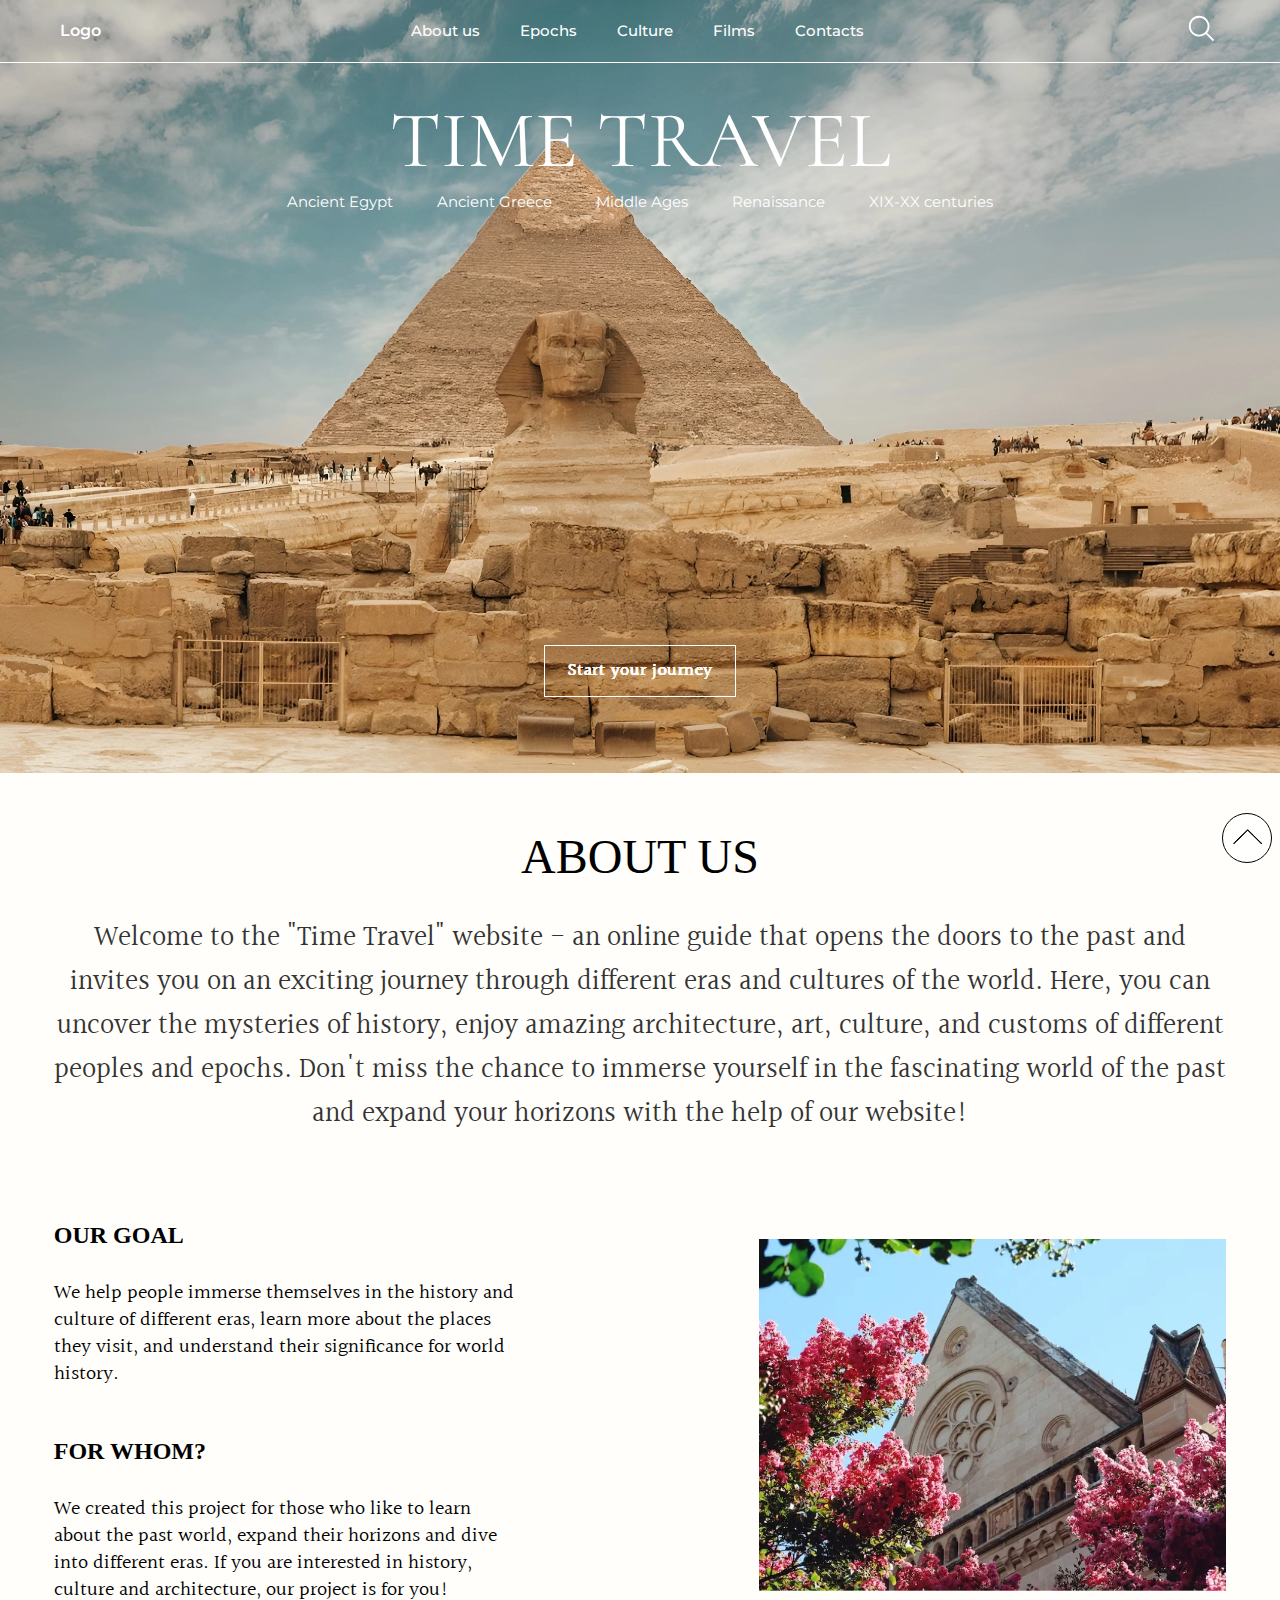
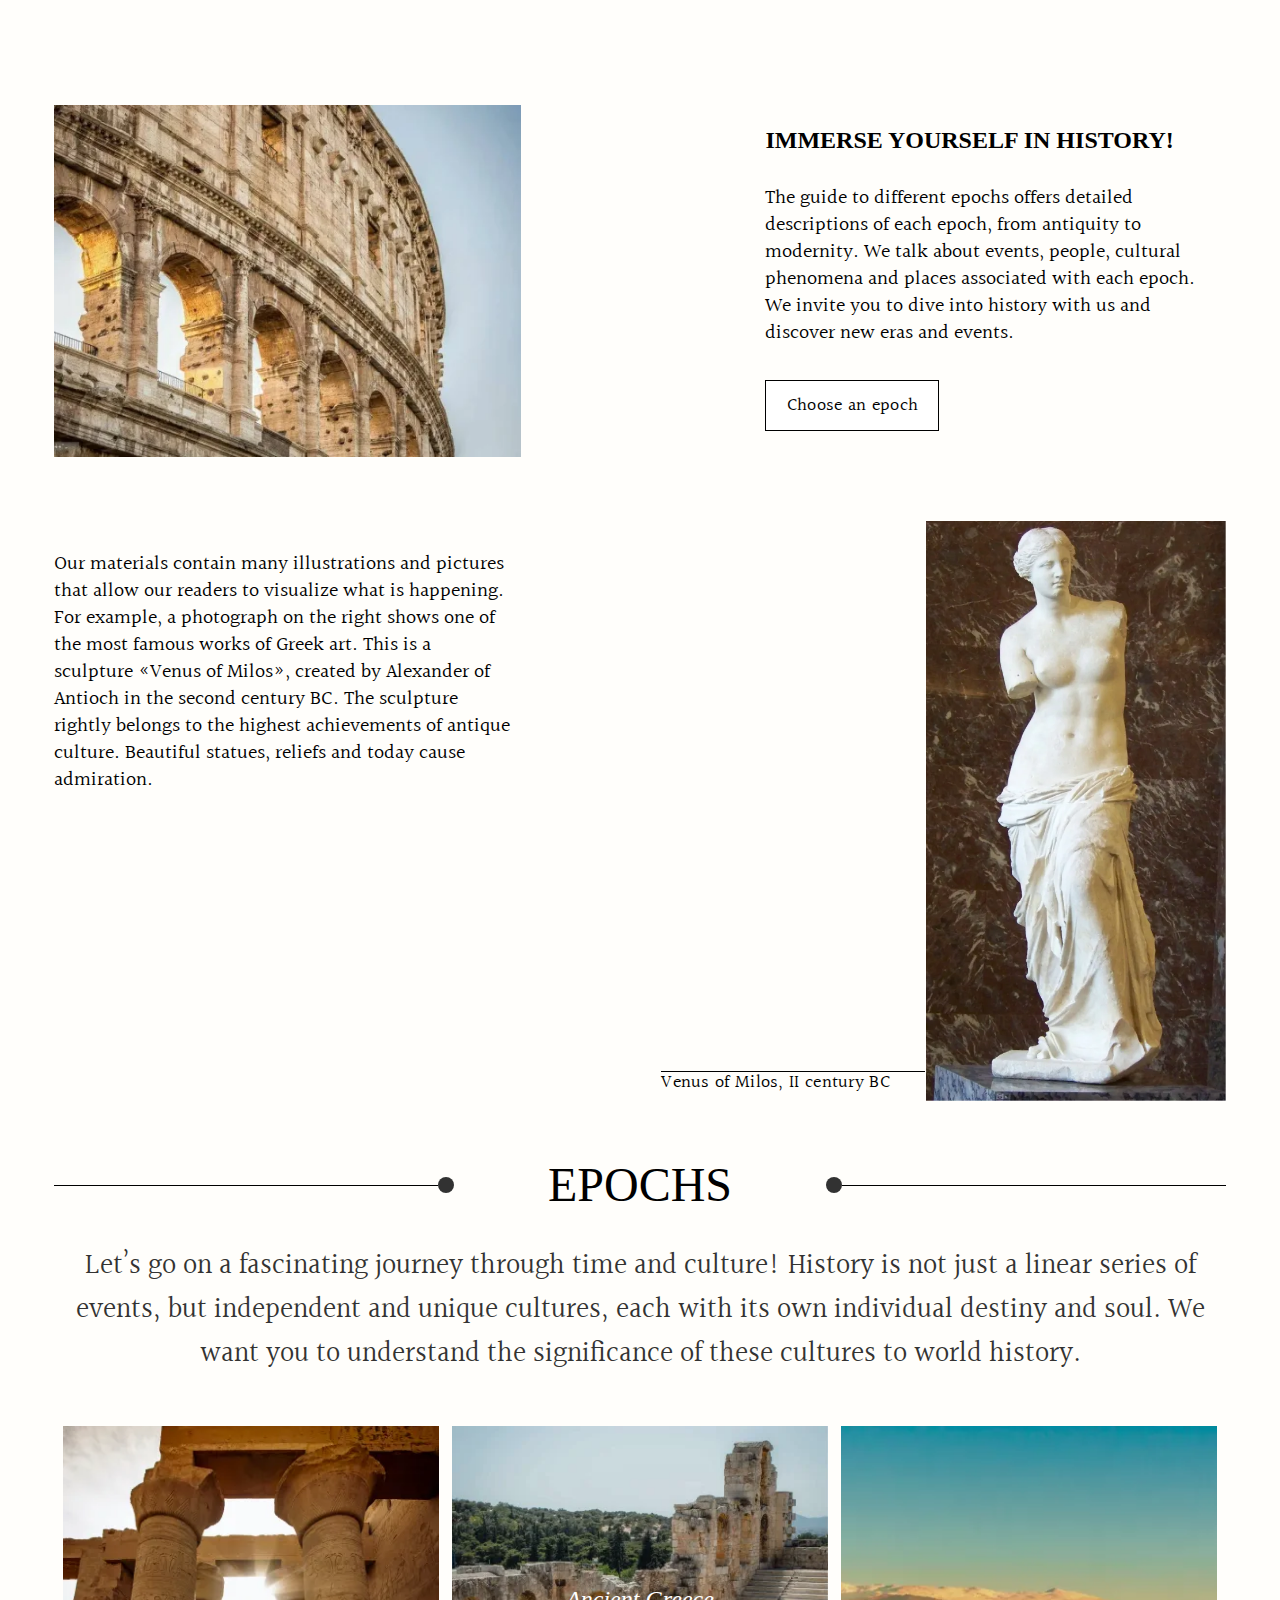
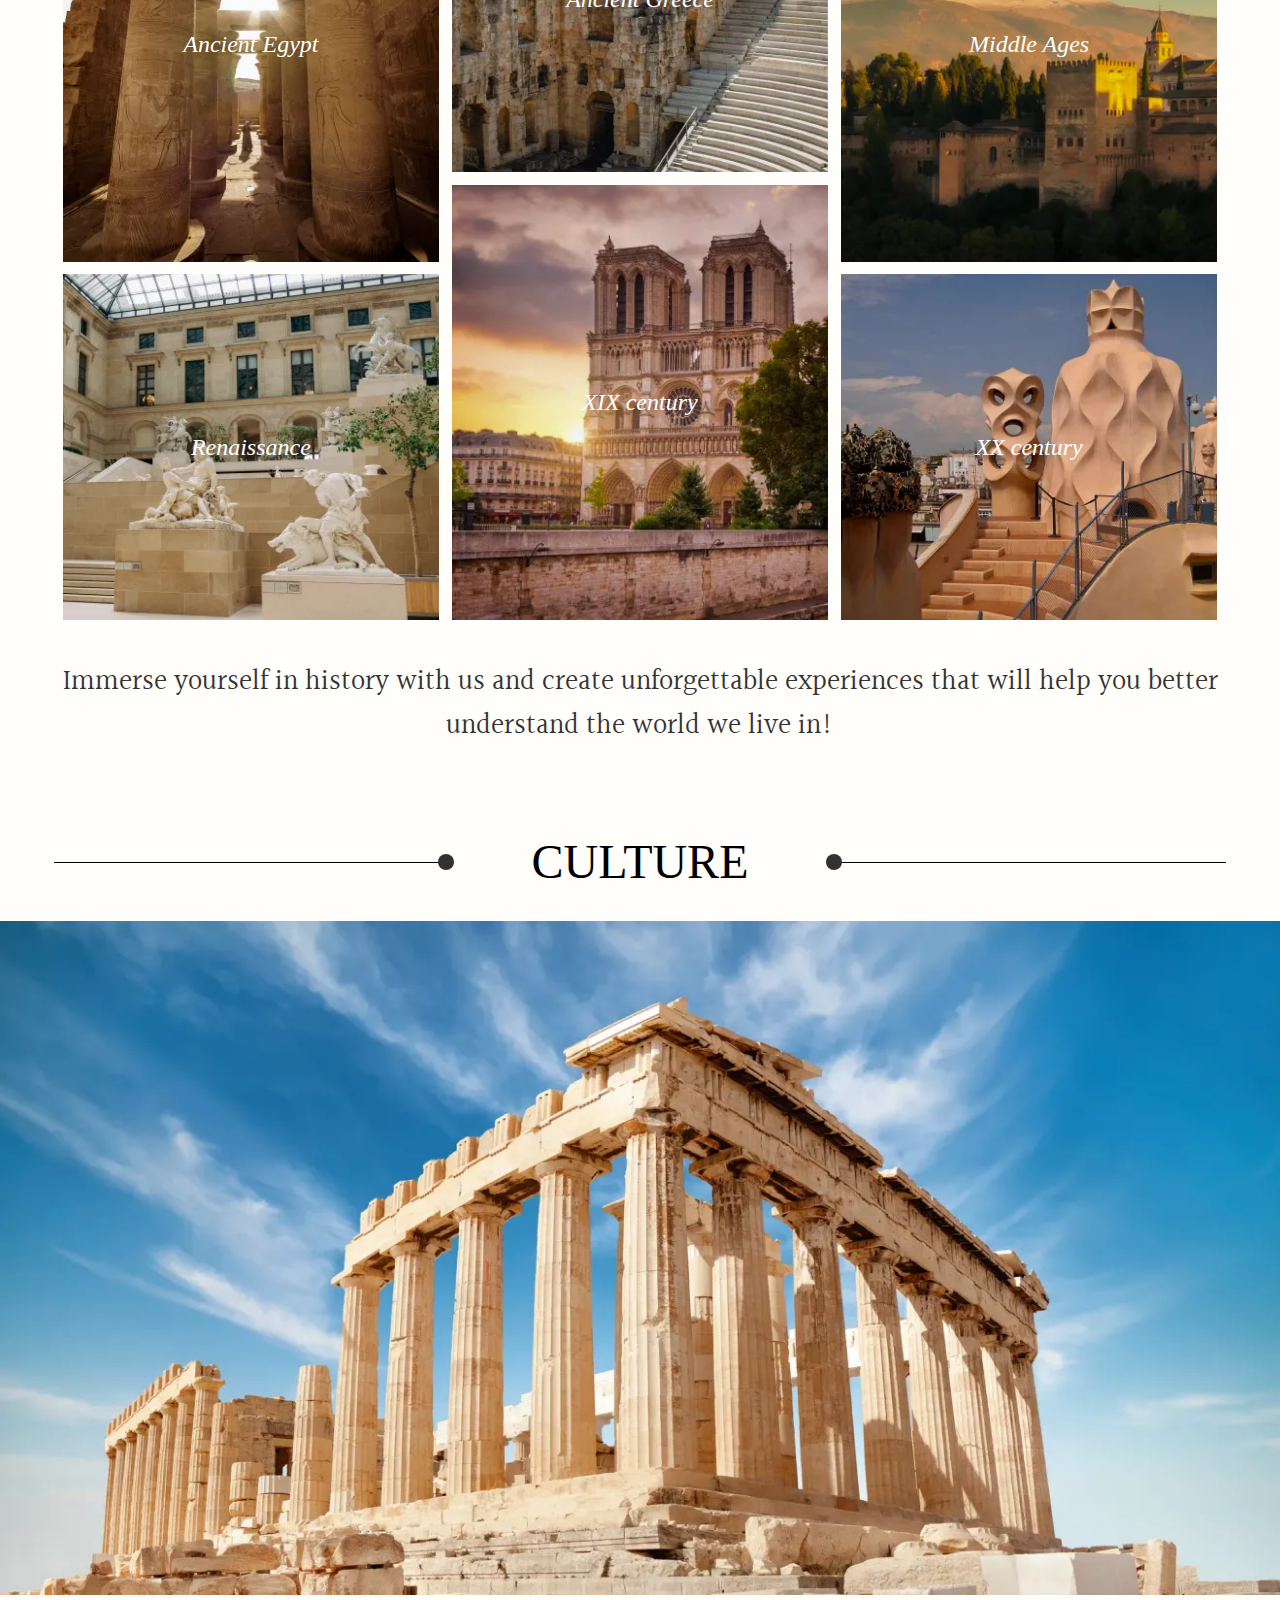
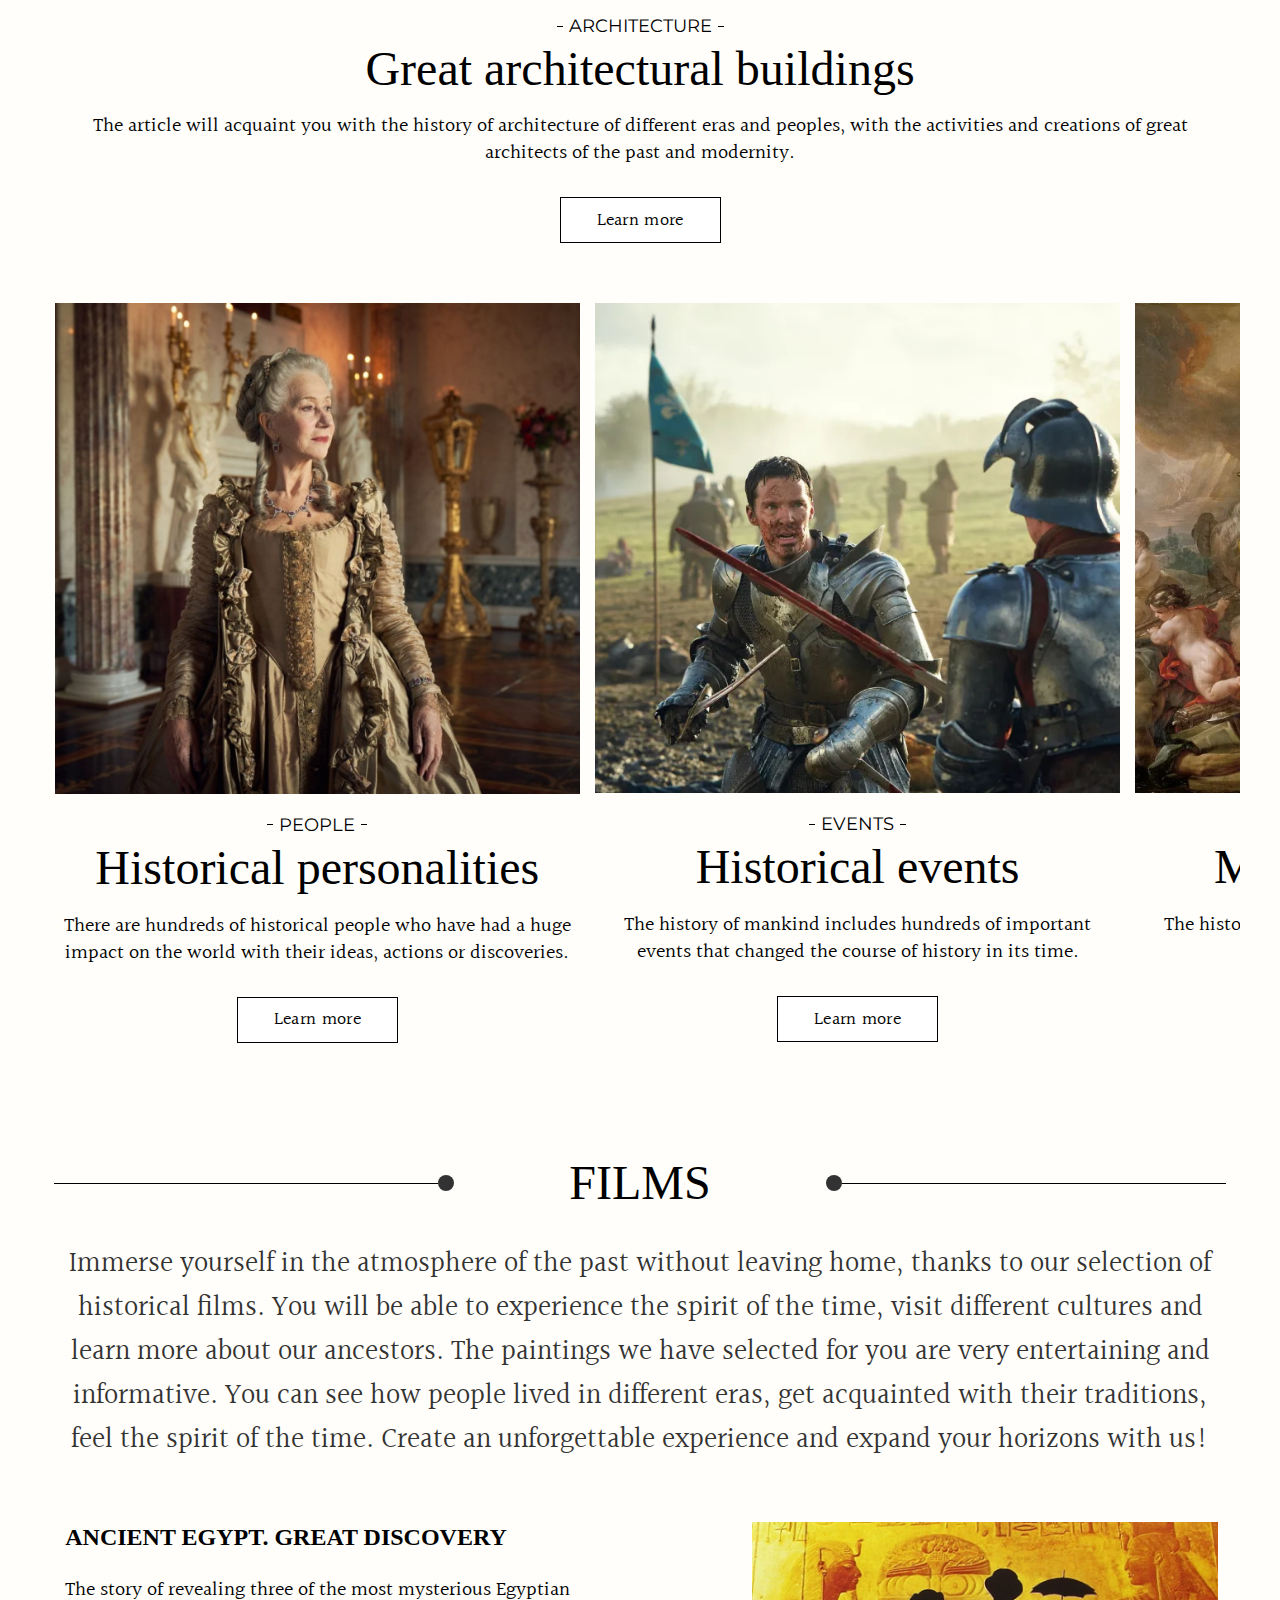
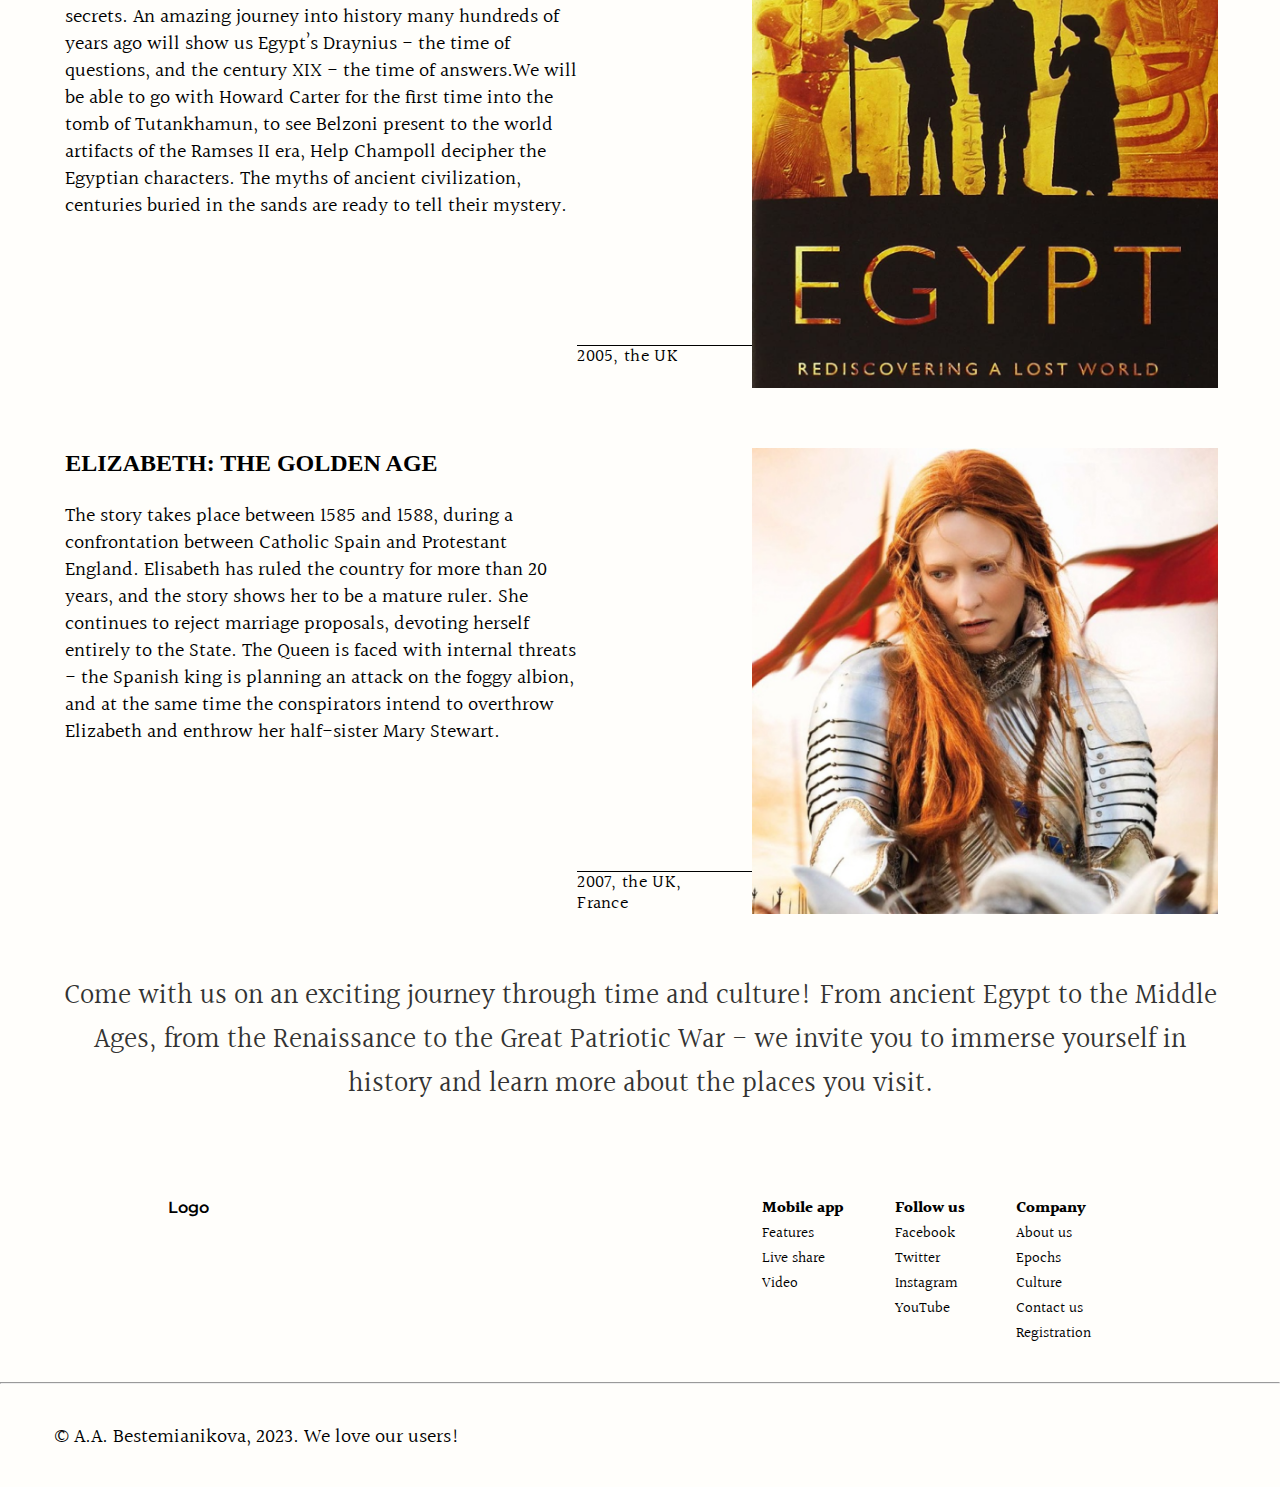
<file: index.html>
<!DOCTYPE html>
<html lang="en">

<head>
    <meta charset="UTF-8">
    <meta http-equiv="X-UA-Compatible" content="IE=edge">
    <meta name="viewport" content="width=device-width, initial-scale=1.0">
    <meta name="description" content="Explore captivating history on the 'Time Travel' website. Uncover
        ancient civilizations, epochs, and events through interactive resources, engaging articles, and visual
        materials. Immerse yourself in unique historical periods and expand your knowledge of the past.">

    <link href="https://fonts.googleapis.com/css2?family=Cormorant&display=swap" rel="stylesheet">
    <link href="https://fonts.googleapis.com/css2?family=Halant:wght@400;600;700&display=swap" rel="stylesheet">
    <link href="https://fonts.googleapis.com/css2?family=Montserrat:wght@400;500&display=swap" rel="stylesheet">
    <link rel="shortcut icon" href="./img/favicon.svg">

    <link rel="stylesheet" href="css/style.css">
    <link rel="stylesheet" href="scripts/script.js">

    <title>Time travel</title>
</head>

<body id="top">

    <p id="back-top">
        <a href="#top"><span></span></a>
    </p>

    <div class="home-section">
        <header class="home-section__header">
            <div class="container">
                <div class="logo"><a href="index.html">Logo</a></div>

                <div class="menu">
                    <input type="checkbox" id="check-menu">
                    <label for="check-menu" class="label-menu">Menu</label>
                    <label for="check-menu">
                        <div class="burger-line first"></div>
                    </label>
                    <label for="check-menu">
                        <div class="burger-line second"></div>
                    </label>
                    <label for="check-menu">
                        <div class="burger-line third"></div>
                    </label>
                    <label for="check-menu">
                        <div class="burger-line fourth"></div>
                    </label>
                    <nav class="main-menu">
                            <li><a href="#About-us" class="main-menu__item">About us</a></li>
                            <li><a href="#Epochs" class="main-menu__item">Epochs</a></li>
                            <li><a href="#Culture" class="main-menu__item">Culture</a></li>
                            <li><a href="#Films" class="main-menu__item">Films</a></li>
                            <li><a href="#Contacts" class="main-menu__item">Contacts</a></li>
                    </nav>
                </div>

                <form class="search-container">
                    <input type="text" class="search-input" placeholder="Поиск">
                    <button class="search-button">
                        <svg width="27" height="27" viewBox="0 0 27 27" fill="none" xmlns="http://www.w3.org/2000/svg">
                            <path
                                d="M26.1878 24.8619L19.1078 17.7819C20.8092 15.7394 21.6576 13.1195 21.4766 10.4674C21.2955 7.81529 20.099 5.33505 18.1359 3.54267C16.1727 1.75029 13.5941 0.783757 10.9365 0.844143C8.27892 0.904529 5.7469 1.98718 3.8672 3.86688C1.9875 5.74658 0.904851 8.2786 0.844465 10.9362C0.784079 13.5938 1.75061 16.1724 3.54299 18.1355C5.33538 20.0987 7.81561 21.2952 10.4677 21.4762C13.1199 21.6573 15.7397 20.8089 17.7822 19.1075L24.8622 26.1875L26.1878 24.8619ZM2.75032 11.1875C2.75032 9.51872 3.24517 7.88742 4.1723 6.49988C5.09942 5.11234 6.41718 4.03088 7.95893 3.39227C9.50068 2.75365 11.1972 2.58656 12.8339 2.91212C14.4706 3.23769 15.974 4.04128 17.154 5.22129C18.334 6.40129 19.1376 7.90471 19.4632 9.54143C19.7888 11.1781 19.6217 12.8746 18.9831 14.4164C18.3444 15.9581 17.263 17.2759 15.8754 18.203C14.4879 19.1302 12.8566 19.625 11.1878 19.625C8.95082 19.6225 6.80615 18.7328 5.22435 17.151C3.64255 15.5692 2.7528 13.4245 2.75032 11.1875Z"
                                fill="white" />
                        </svg>
                    </button>
                </form>
            </div>
        </header>

        <section class="main">
            <div class="container">
                <h1 class="home-section__main-headline">Time travel</h1>
                <ul class="home-section__epochs-list">
                    <li class="home-section__epochs-list-item"><a href="#Epochs">Ancient Egypt</a></li>
                    <li class="home-section__epochs-list-item"><a href="#Epochs">Ancient Greece</a></li>
                    <li class="home-section__epochs-list-item"><a href="#Epochs">Middle Ages</a></li>
                    <li class="home-section__epochs-list-item"><a href="#Epochs">Renaissance</a></li>
                    <li class="home-section__epochs-list-item"><a href="#Epochs">XIX-XX centuries</a></li>
                </ul>

                <div class="home-section__button-wrapper">
                    <button onclick="window.location.href = '#Epochs';" class="home-section__button" type="button">Start
                        your
                        journey</button>
                </div>
            </div>
        </section>
    </div>

    <section class="about-section" id="About-us">
        <div class="container">

            <h2 class="about-section__main-headline second-headlines">About us</h2>

            <p class="about-section__introduction-text main-text">Welcome to the "Time Travel" website - an online guide
                that
                opens the doors to the past and invites you on an
                exciting journey through different eras and cultures of the world. Here, you can uncover the mysteries
                of
                history, enjoy amazing architecture, art, culture, and customs of different peoples and epochs. Don't
                miss
                the chance to immerse yourself in the fascinating world of the past and expand your horizons with the
                help
                of our website!
            </p>

            <div class="about-section__block">
                <div class="about-section__first-text-block">
                    <div class="about-section__first-text-section">
                        <h3 class="about-section__third-headline third-headlines">Our goal</h3>
                        <p class="about-section__first-block-paragraph little-text">
                            We help people immerse themselves in the history and culture of different eras, learn more
                            about
                            the
                            places they visit, and understand their significance for world history.
                        </p>
                    </div>
                    <div class="about-section__second-text-section">
                        <h3 class="about-section__third-headline third-headlines">For whom?</h3>
                        <p class="about-section__first-block-paragraph little-text">
                            We created this project for those who like to learn about the past world, expand their
                            horizons
                            and
                            dive into different eras. If you are interested in history, culture and architecture, our
                            project is
                            for you!
                        </p>
                    </div>
                </div>
                <img src="img/about-section-img1.webp" alt="Temple" class="about-section__first-img">
            </div>

            <div class="about-section__block">
                <img src="img/about-section-img2.webp" alt="Colosseum" class="about-section__second-img">
                <div class="about-section__second-text-block">
                    <h3 class="about-section__third-headline third-headlines">Immerse yourself in history!</h3>
                    <p class="about-section__second-block-paragraph little-text">
                        The guide to different epochs offers detailed descriptions of each epoch, from antiquity to
                        modernity. We talk about events, people, cultural phenomena and places associated with each
                        epoch.
                        We invite you to dive into history with us and discover new eras and events.
                    </p>

                    <button onclick="window.location.href = '#Epochs';"
                        class="about-section__button-text buttons-text about-section__button buttons"
                        type="button">Choose an
                        epoch</button>
                </div>
            </div>

            <div class="about-section__block">
                <div class="about-section__third-text-block">
                    <p class="about-section__third-block-paragraph little-text">
                        Our materials contain many illustrations and pictures that allow our readers to visualize what
                        is happening. For example, a photograph on the right shows one of the most famous works of Greek
                        art. This is a sculpture «Venus of Milos», created by Alexander of Antioch in the second century
                        BC. The sculpture rightly belongs to the highest achievements of antique culture. Beautiful
                        statues, reliefs and today cause admiration.
                    </p>
                </div>
                <div class="third-img-section">
                    <div class="about-section__img-description">
                        <div class="img-description-line"></div>
                        <p class="img-description-text">Venus of Milos, II century BC</p>
                    </div>
                    <img src="img/about-section-img3.webp" alt="Statue" class="about-section__third-img">
                </div>
            </div>

        </div>
    </section>

    <section class="epochs-section" id="Epochs">
        <div class="container">
            <div class="epochs-section__headline-section">
                <div class="preheadline-decoration">
                    <div class="circle"></div>
                    <div class="line"></div>
                </div>

                <h2 class="epochs-section__main-headline second-headlines">Epochs</h2>

                <div class="postheadline-decoration">
                    <div class="circle"></div>
                    <div class="line"></div>
                </div>
            </div>

            <p class="epochs-section__introduction-text main-text">Let’s go on a fascinating journey through time and
                culture! History is not just a linear series of events, but independent and unique cultures, each with
                its own individual destiny and soul. We want you to understand the significance of these cultures to
                world history.
            </p>

            <div class="epochs-section__epochs-cards">

                <div class="first-epoch-card epochs-cards">
                    <a href="404.html" class="epoch-card-title descriptions">Ancient Egypt</a>
                </div>
                <div class="second-epoch-card epochs-cards">
                    <a href="404.html" class="epoch-card-title descriptions">Ancient Greece</a>
                </div>


                <div class="third-epoch-card epochs-cards">
                    <a href="404.html" class="epoch-card-title descriptions">Middle Ages</a>
                </div>
                <div class="fourth-epoch-card epochs-cards">
                    <a href="404.html" class="epoch-card-title descriptions">Renaissance</a>
                </div>


                <div class="fifth-epoch-card epochs-cards">
                    <a href="404.html" class="epoch-card-title descriptions">XIX century</a>
                </div>
                <div class="sixth-epoch-card epochs-cards">
                    <a href="404.html" class="epoch-card-title descriptions">XX century</a>
                </div>

            </div>

            <p class="epochs-section__concluding-text main-text">Immerse yourself in history with us and create
                unforgettable experiences that will help you better understand the world we live in!
            </p>

        </div>
    </section>

    <section class="culture-section" id="Culture">
        <div class="container">
            <div class="culture-section__headline-section">
                <div class="preheadline-decoration">
                    <div class="circle"></div>
                    <div class="line"></div>
                </div>

                <h2 class="culture-section__main-headline second-headlines">Culture</h2>

                <div class="postheadline-decoration">
                    <div class="circle"></div>
                    <div class="line"></div>
                </div>
            </div>

            <div class="culture-section__architecture-block">
                <img src="img/architecture-block-img.webp" alt="Great architectural buildings"
                    class="culture-section__architecture-block-img">

                <div class="culture-section__preheadline-section">
                    <div class="culture-section__preheadline-line"></div>
                    <span class="culture-section-preheadline">architecture</span>
                    <div class="culture-section__preheadline-line"></div>
                </div>

                <h2 class="culture-section-headline second-headlines">Great architectural buildings</h2>

                <p class="architecture-block-paragraph little-text">The article will acquaint you with the history of
                    architecture of different eras and peoples, with the activities and creations of great architects of
                    the past and modernity.
                </p>

                <div class="culture-section__buttons-wrapper">
                    <button onclick="window.location.href = '404.html';"
                        class="culture-section__button buttons buttons-text" type="button">Learn
                        more</button>
                </div>
            </div>

            <div class="culture-section__slider">
                <div class="culture-section__slider-line">
                    <div class="culture-section__personalities-block">
                        <img src="img/personalities-block-img.webp" alt="Historical personalities">

                        <div class="culture-section__preheadline-section">
                            <div class="culture-section__preheadline-line"></div>
                            <span class="culture-section-preheadline">people</span>
                            <div class="culture-section__preheadline-line"></div>
                        </div>

                        <h2 class="culture-section-headline second-headlines">Historical personalities</h2>

                        <p class="personalities-block-paragraph little-text">There are hundreds of historical people who
                            have
                            had a huge impact on the world with their ideas, actions or discoveries.
                        </p>

                        <div class="culture-section__buttons-wrapper">
                            <button onclick="window.location.href = '404.html';"
                                class="culture-section__button buttons buttons-text" type="button">Learn
                                more
                            </button>
                        </div>
                    </div>

                    <div class="culture-section__events-block">
                        <img src="img/events-block-img.webp" alt="Historical events">

                        <div class="culture-section__preheadline-section">
                            <div class="culture-section__preheadline-line"></div>
                            <span class="culture-section-preheadline">events</span>
                            <div class="culture-section__preheadline-line"></div>
                        </div>

                        <h2 class="culture-section-headline second-headlines">Historical events</h2>

                        <p class="events-block-paragraph little-text">The history of mankind includes hundreds of
                            important events that changed the course of history in its time.
                        </p>

                        <div class="culture-section__buttons-wrapper">
                            <button onclick="window.location.href = '404.html';"
                                class="culture-section__button buttons buttons-text" type="button">Learn
                                more</button>
                        </div>
                    </div>

                    <div class="culture-section__artwork-block">
                        <img src="img/artwork-block-img.webp" alt="Masterpieces of art">

                        <div class="culture-section__preheadline-section">
                            <div class="culture-section__preheadline-line"></div>
                            <span class="culture-section-preheadline">artwork</span>
                            <div class="culture-section__preheadline-line"></div>
                        </div>

                        <h2 class="culture-section-headline second-headlines">Masterpieces of art</h2>

                        <p class="artwork-block-paragraph little-text">The history of world art is a succession of
                            artistic styles, techniques and forms.
                        </p>

                        <div class="culture-section__buttons-wrapper">
                            <button onclick="window.location.href = '404.html';"
                                class="culture-section__button buttons buttons-text" type="button">Learn
                                more</button>
                        </div>
                    </div>

                    <div class="culture-section__traditions-block">
                        <img src="img/traditions-block-img.webp" alt="Folk traditions">

                        <div class="culture-section__preheadline-section">
                            <div class="culture-section__preheadline-line"></div>
                            <span class="culture-section-preheadline">traditions</span>
                            <div class="culture-section__preheadline-line"></div>
                        </div>

                        <h2 class="culture-section-headline second-headlines">Folk traditions</h2>

                        <p class="traditions-block-paragraph little-text">The basis of tradition was the idea of
                            creating harmony between man and nature. Each nation had its own unique traditions.
                        </p>

                        <div class="culture-section__buttons-wrapper">
                            <button onclick="window.location.href = '404.html';"
                                class="culture-section__button buttons buttons-text" type="button">Learn
                                more</button>
                        </div>
                    </div>
                </div>
            </div>
        </div>
    </section>

    <section class="films-section" id="Films">
        <div class="container">

            <div class="films-section__headline-section">
                <div class="preheadline-decoration">
                    <div class="circle"></div>
                    <div class="line"></div>
                </div>

                <h2 class="films-section__main-headline second-headlines">Films</h2>

                <div class="postheadline-decoration">
                    <div class="circle"></div>
                    <div class="line"></div>
                </div>
            </div>

            <p class="films-section__introduction-text main-text">Immerse yourself in the atmosphere of the past without
                leaving home, thanks to our selection of historical films. You will be able to experience the spirit of
                the time, visit different cultures and learn more about our ancestors.
                The paintings we have selected for you are very entertaining and informative. You can see how people
                lived in different eras, get acquainted with their traditions, feel the spirit of the time. Create an
                unforgettable experience and expand your horizons with us!
            </p>

            <div class="films-section__slider">
                <div class="films-section__first-slider-line">
                    <div class="films-section__slider-egypt-block">
                        <div class="films-section__slider-text-section">
                            <h3 class="third-headlines">Ancient Egypt. Great
                                discovery</h3>
                            <p class="films-section__slider-film-description little-text">
                                The story of revealing three of the most mysterious Egyptian secrets. An
                                amazing journey into history many hundreds of years ago will show us Egypt’s Draynius -
                                the time of questions, and the century XIX - the time of answers.We will be able to go
                                with Howard Carter for the first time into the tomb of Tutankhamun, to see Belzoni
                                present to the world artifacts of the Ramses II era, Help Champoll decipher
                                the Egyptian characters. The myths of ancient civilization, centuries buried in the
                                sands are ready to tell their mystery.
                            </p>
                        </div>

                        <div class="films-section__slider-img-section">
                            <div class="films-section__img-description">
                                <div class="img-description-line"></div>
                                <p class="img-description-text">2005, the UK</p>
                            </div>

                            <img src="img/films-section-img1.webp" alt="film" class="films-section__img">
                        </div>
                    </div>

                    <div class="films-section__slider-greece-block">
                        <div class="films-section__slider-text-section">
                            <h3 class="third-headlines">Treasures of Ancient Greece
                            </h3>
                            <p class="films-section__slider-film-description little-text">
                                The modern world owes much to Greece. This state has had a huge impact
                                on the development of all areas of human life. Ideas about the world - about man,
                                medicine, politics, art - were born in ancient Greece. This is where Western
                                civilization began. Her art came from a darker, more amazing past,
                                an old world of myths, imagination, a world that continues to be discovered.
                                Based on the Homer epic and 20th century discoveries, Alistair Sook will try to uncover
                                the miracle of the emergence of Greek art.
                            </p>
                        </div>

                        <div class="films-section__slider-img-section">
                            <div class="films-section__img-description">
                                <div class="img-description-line"></div>
                                <p class="img-description-text">2015, the UK</p>
                            </div>

                            <img src="img/films-section-img2.webp" alt="film" class="films-section__img">
                        </div>
                    </div>

                    <div class="films-section__slider-middleages-block">
                        <div class="films-section__slider-text-section">
                            <h3 class="third-headlines">Movies "The Middle
                                Ages"</h3>
                            <p class="films-section__slider-film-description little-text">
                                If those who died in the Middle Ages could talk, what would they tell us?
                                They would tell about religious rituals, about the plague and the harsh times
                                when a man had to fight just to survive.
                                Today, centuries after they were buried, the medieval shadows of the dead will come to
                                life before our eyes. Based on scientific analysis of the buried remains, the
                                documentary series tells the true stories of the Middle Ages. Through art and history,
                                we can connect with the past and gain a deeper understanding of our world and ourselves.
                            </p>
                        </div>

                        <div class="films-section__slider-img-section">
                            <div class="films-section__img-description">
                                <div class="img-description-line"></div>
                                <p class="img-description-text">2015, the UK</p>
                            </div>

                            <img src="img/films-section-img3.webp" alt="film" class="films-section__img">
                        </div>
                    </div>
                </div>

                <div class="films-section__second-slider-line">

                    <div class="films-section__slider-renaissance-block">
                        <div class="films-section__slider-text-section">
                            <h3 class="third-headlines">Elizabeth: The Golden Age
                            </h3>
                            <p class="films-section__slider-film-description little-text">
                                The story takes place between 1585 and 1588, during a confrontation between Catholic
                                Spain and Protestant England. Elisabeth has ruled the country for more
                                than 20 years, and the story shows her to be a mature ruler. She continues
                                to reject marriage proposals, devoting herself entirely to the State. The Queen is faced
                                with internal threats - the Spanish king is planning an attack on the foggy
                                albion, and at the same time the conspirators intend to overthrow Elizabeth and enthrow
                                her half-sister Mary Stewart.
                            </p>
                        </div>

                        <div class="films-section__slider-img-section">
                            <div class="films-section__img-description">
                                <div class="img-description-line"></div>
                                <p class="img-description-text">2007, the UK, France </p>
                            </div>

                            <img src="img/films-section-img4.webp" alt="film" class="films-section__img">
                        </div>
                    </div>

                    <div class="films-section__slider-XIXcentury-block">
                        <div class="films-section__slider-text-section">
                            <h3 class="third-headlines">War and Peace</h3>
                            <p class="films-section__slider-film-description little-text">
                                War and Peace is an epic historical drama film, co-written and directed by Sergei
                                Bondarchuk, based on Leo
                                Tolstoy's 1869 novel of the same name. The Oscar-nominated drama of 1957 tells the story
                                of international conflict, dangerous adventures, intrigue and tragic love against the
                                backdrop of Napoleon’s large-scale invasion of Russia. In 1812, Napoleonic forces
                                controlled most of Europe. Russia, one of the few countries still undeveloped, is
                                preparing to face the Napoleonic troops together with Austria.
                            </p>
                        </div>

                        <div class="films-section__slider-img-section">
                            <div class="films-section__img-description">
                                <div class="img-description-line"></div>
                                <p class="img-description-text">1956, USA, Italy</p>
                            </div>

                            <img src="img/films-section-img5.webp" alt="film" class="films-section__img">
                        </div>
                    </div>

                    <div class="films-section__slider-XXcentury-block">
                        <div class="films-section__slider-text-section">
                            <h3 class="third-headlines">Yuri Ozerov’s Film Series
                                on the Great Patriotic War</h3>
                            <p class="films-section__slider-film-description little-text">
                                A film epic from several films about the Great Patriotic War, focusing on five major
                                Eastern Front campaigns, produced jointly by
                                several countries in 1968-1972, directed by Yuri Ozerov. The script was written by Yuri
                                Bondarev and Oscar Kurganov. The film epic takes place in the second half of the Great
                                Patriotic War.
                                The plot focuses on the liberation of European countries from German occupation and the
                                anti-fascist activities of the communist parties of these countries.
                            </p>
                        </div>

                        <div class="films-section__slider-img-section">
                            <div class="films-section__img-description">
                                <div class="img-description-line"></div>
                                <p class="img-description-text">1968-1985, USSR</p>
                            </div>

                            <img src="img/films-section-img6.webp" alt="film" class="films-section__img">
                        </div>
                    </div>
                </div>
            </div>


            <p class="films-section__concluding-text main-text">
                Come with us on an exciting journey through time and culture! From ancient Egypt to the Middle Ages,
                from the Renaissance to the Great Patriotic War - we invite you to immerse yourself in history and learn
                more about the places you visit.
            </p>
        </div>
    </section>

    <footer id="Contacts" class="footer">
        <div class="container">

            <div class="footer__information">
                <div><a href="index.html" class="logo">Logo</a></div>

                <div class="footer__text">
                    <div class="footer__text-mobile-app">
                        <h4 class="footer__text-headline">Mobile app</h4>
                        <div class="footer__text-links">
                            <p><a href="404.html" class="footer__text-link">Features</a></p>
                            <p><a href="404.html" class="footer__text-link">Live share</a></p>
                            <p><a href="404.html" class="footer__text-link">Video</a></p>
                        </div>
                    </div>
                    <div class="footer__text-follow-us">
                        <h4 class="footer__text-headline">Follow us</h4>
                        <div class="footer__text-links">
                            <p><a href="404.html" class="footer__text-link">Facebook</a></p>
                            <p><a href="404.html" class="footer__text-link">Twitter</a></p>
                            <p><a href="404.html" class="footer__text-link">Instagram</a></p>
                            <p><a href="404.html" class="footer__text-link">YouTube</a></p>
                        </div>
                    </div>
                    <div class="footer__text-company">
                        <h4 class="footer__text-headline">Company</h4>
                        <div class="footer__text-links">
                            <p><a href="#About-us" class="footer__text-link">About us</a></p>
                            <p><a href="#Epochs" class="footer__text-link">Epochs</a></p>
                            <p><a href="#Culture" class="footer__text-link">Culture</a></p>
                            <p><a href="#Contacts" class="footer__text-link">Contact us</a></p>
                            <p><a href="registration.html" class="footer__text-link">Registration</a></p>
                        </div>
                    </div>
                </div>
            </div>

            <hr class="footer__line">

            <div class="footer__rights little-text">&#169; A.A. Bestemianikova, 2023. We love our users!</div>
        </div>
    </footer>

</body>
</file>
<file: css/style.css>
@font-face {
    font-family: 'Goudy Old Style';
    src: url("../Fonts/ Old Style CG ATT CYR") format('otf');
}

* {
    margin: 0;
    padding: 0;
    box-sizing: border-box;
}

::-webkit-scrollbar {
    width: 0;
    height: 0;
}

::-webkit-scrollbar-track {
    background-color: #f1f1f1;
}

::-webkit-scrollbar-thumb {
    background-color: #b1b1b1;
}

::selection {
    background-color: #efece5;
}

html {
    scroll-behavior: smooth;
}

body {
    background-color: #FFFEFB;
    color: #000;
}

a {
    text-decoration: none;
    color: #fff
}

nav li {
    list-style: none;
}

img {
    max-width: 100%;
    display: block;
}

.container {
    max-width: 1880px;
    margin: 0 auto;
}

.second-headlines {
    font-family: 'Goudy Old Style', serif;
    font-size: 48px;
    font-weight: 400;
    text-align: center;
    text-transform: uppercase;
    line-height: 100%;
}

.third-headlines {
    font-family: 'Goudy Old Style', serif;
    font-size: 24px;
    font-weight: 700;
    text-transform: uppercase;
    line-height: 125%;
}

.main-text {
    font-family: 'Halant', serif;
    font-size: 28px;
    font-weight: 400;
    text-align: center;
    margin-top: 35px;
    margin-left: clamp(15px, 4.2vw, 80px);
    margin-right: clamp(15px, 4.2vw, 80px);
    color: #333332;

}

.buttons {
    background-color: transparent;
    font-family: 'Halant', serif;
    font-size: 18px;
    letter-spacing: 0.3px;
    display: inline-block;
    background: linear-gradient(to left, #fff 50%, #efece5 50%) right;
    background-size: 200%;
    transition: all 0.5s ease;
}

.buttons:hover {
    background-position: left;
    cursor: pointer;
}

.buttons-text {
    color: #000;
    font-family: 'Halant', serif;
    font-size: 18px;
    letter-spacing: 0.3px;
}

.img-description-text {
    font-family: 'Halant', serif;
    font-size: 18px;
    letter-spacing: 0.3px;
}

.descriptions {
    font-family: 'Goudy Old Style', serif;
    font-size: 24px;
    font-weight: 400;
    font-style: italic;
    color: #fff;
    text-align: center;
}

.descriptions:hover {
    font-weight: 600;
}

#back-top {
    position: fixed;
    bottom: 30px;
    right: 8px;
}

#back-top span {
    width: 50px;
    height: 50px;
    border: 1px solid #000;
    display: block;
    margin-bottom: 7px;
    background: rgba(255, 255, 255, 0.6) url(../img/up-arrow.png) no-repeat center center;
    background-size: 68%;
    -webkit-border-radius: 100px;
    -moz-border-radius: 100px;
    border-radius: 100px;
    -webkit-transition: 1s;
    -moz-transition: 1s;
    transition: 1s;
}

#back-top a:hover span {
    background-color: #efece5;
}

.home-section {
    background-image: url(../img/home-section-img-egypt.webp);
    background-size: cover;
    background-position: center center;
    width: 100%;
    margin-bottom: 60px;
}

.home-section__header {
    padding-top: 10px;
    padding-bottom: 12px;
    padding-left: clamp(20px, 5vw, 60px);
    padding-right: clamp(20px, 5vw, 60px);
    border-bottom: 1px solid #fff;
}

.home-section__header>.container {
    display: flex;
    place-items: center;
    justify-content: space-between;
}

.logo,
.main-menu__item,
.home-section__epochs-list-item {
    font-family: 'Montserrat', sans-serif;
    font-weight: 500;
    font-size: 15px;
    color: #fff;
}

#check-menu {
    display: none;
}

.label-menu {
    font-family: 'Montserrat', sans-serif;
    font-weight: 500;
    font-size: 15px;
}

.home-section__epochs-list {
    display: flex;
    flex-direction: row;
    list-style: none;
}

.menu {
    padding-right: 10px;
}

.main-menu {
    display: flex;
    gap: clamp(12px, 4vw, 40px);
    text-align: center;
}

a.main-menu__item:hover,
li.home-section__epochs-list-item:hover {
    text-decoration: underline;
    text-shadow: 0.01px 0 #fff,
        0 0.01px #fff,
        -0.01px 0 #fff,
        0 -0.01px #fff;
}

.main-menu__item {
    margin-right: clamp(12px, 4vw, 40px);
    text-align: center;
}

.home-section__epochs-list-item {
    margin-right: clamp(12px, 4vw, 44px);
    text-align: center;
}

.main-menu__item:last-child,
.home-section__epochs-list-item:last-child {
    margin-right: 0;
}

.search-container {
    display: inline-block;
}

.search-input {
    width: 120px;
    padding: 6px;
    margin-top: 6px;
    border: 2px solid white; 
    height: 27px;
    outline: none; 
    background-color: transparent;
    color: #212121;
    display: none;
}

.search-button {
    background-color: transparent;
    border: none;
    cursor: pointer;
    padding: 5px;
}

.search-container{
display: flex;
}

.search-container:hover .search-input {
   display: block;
}

.home-section__main-headline {
    font-family: 'Cormorant', serif;
    font-size: 80px;
    font-weight: 400;
    color: #fff;
    text-align: center;
    text-transform: uppercase;
    margin: 40px 20px 0 20px;
    line-height: 95%;
}

.home-section__epochs-list {
    justify-content: center;
    margin: 13px 30px;
}

.home-section__epochs-list-item {
    font-weight: 400;
}

.home-section__button-wrapper {
    display: flex;
    justify-content: center;
    padding-bottom: 76px;
    margin-top: 434px;
}

.home-section__button {
    border: 1px solid #fff;
    width: 192px;
    height: 52px;
    font-family: 'Halant', serif;
    font-size: 18px;
    letter-spacing: 0.5px;
    line-height: 130%;
    color: #fff;
    text-shadow: 0.01px 0 #fff,
        0 0.01px #fff,
        -0.01px 0 #fff,
        0 -0.01px #fff;
    background: linear-gradient(to left, rgba(70, 70, 70, 0) 50%, rgba(25, 25, 25, 0.4) 50%) right;
    background-size: 200%;
    transition: all 0.5s ease;
}

.home-section__button:hover {
    background-position: left;
    cursor: pointer;
}

/* -------------------2----------------- */
/* -------------------2----------------- */
/* -------------------2----------------- */
/* -------------------2----------------- */
/* -------------------2----------------- */

.about-section {
    margin-bottom: 60px;
}

.about-section__block {
    display: flex;
    justify-content: space-between;
    margin: clamp(10px, 4.2vw, 80px);
}

.about-section__first-text-block,
.about-section__second-text-block,
.about-section__third-text-block {
    width: clamp(300px, 36vw, 700px);
    margin-top: clamp(30px, 2vw, 40px);
}

.about-section__first-text-block,
.about-section__second-text-block {
    margin-bottom: clamp(30px, 2.9vw, 55px);
}

.about-section__second-text-section {
    margin-top: 48px;
}

.about-section__third-headline {
    margin-bottom: 30px;
}

.little-text {
    font-family: 'Halant', serif;
    font-size: 20px;
    font-weight: 400;
    line-height: 135%;
}

.about-section__first-img,
.about-section__second-img {
    width: clamp(300px, 36.5vw, 700px);
    height: clamp(227px, 27.5vw, 529px);
    margin: auto 0;
}

.about-section__button {
    width: 174px;
    height: 51px;
    border: 1px solid #000;
    margin-top: 33px;
}

.third-img-section {
    display: flex;
}

.about-section__img-description {
    width: 240px;
    margin: 550px 25px 0 0;
    line-height: 133%;
}

.img-description-line {
    width: 264px;
    height: 1px;
    background-color: #000;
}

.about-section__third-img {
    width: clamp(300px, 18.2vw, 350px);
    height: clamp(580px, 35.2vw, 677px);
    margin: auto 0;
}


/* -------------------3----------------- */
/* -------------------3----------------- */
/* -------------------3----------------- */
/* -------------------3----------------- */
/* -------------------3----------------- */

.epochs-section {
    margin-bottom: 90px;
}

.epochs-section__headline-section,
.culture-section__headline-section,
.films-section__headline-section {
    display: flex;
    justify-content: space-between;
}

.preheadline-decoration {
    display: flex;
    flex-direction: row-reverse;
    place-items: center;
    margin-left: clamp(10px, 4.2vw, 80px);
}

.postheadline-decoration {
    display: flex;
    place-items: center;
    margin-right: clamp(10px, 4.2vw, 80px);
}

.line {
    width: clamp(20px, 30vw, 690px);
    height: 1px;
    background-color: #000;
}

.circle {
    width: 16px;
    height: 16px;
    border-radius: 50px;
    background-color: #323232;
}

.epochs-section__main-headline,
.culture-section__main-headline {
    margin-left: clamp(20px, 3.1vw, 60px);
    margin-right: clamp(20px, 3.1vw, 60px);
}

.epochs-section__epochs-cards {
    display: grid;
    grid-template-columns: repeat(3, 0.3fr);
    grid-template-rows: repeat(9, 6vw);
    grid-gap: clamp(10px, 1vw, 20px);
    margin: 50px 0 40px 0;
    justify-content: center;
    overflow: hidden;
}

.epochs-cards {
    display: table;
    overflow: hidden;
    background-position: center;
    background-repeat: no-repeat;
    background-size: 100%;
    background-size: cover;
    transition: 300ms;

}

.epochs-cards:hover {
    filter: brightness(70%);
}

.epoch-card-title {
    display: table-cell;
    vertical-align: middle;
}

.first-epoch-card {
    background-image: url(../img/egypt-epoch.webp);
    grid-column-start: 1;
    grid-column-end: 2;
    grid-row-start: 1;
    grid-row-end: 6;
}

.second-epoch-card {
    background-image: url(../img/greece-epoch.webp);
    grid-column-start: 2;
    grid-column-end: 3;
    grid-row-start: 1;
    grid-row-end: 5;
}

.third-epoch-card {
    background-image: url(../img/middleages-epoch.webp);
    grid-column-start: 3;
    grid-column-end: 4;
    grid-row-start: 1;
    grid-row-end: 6;
}

.fourth-epoch-card {
    background-image: url(../img/renaissance-epoch.webp);
    grid-column-start: 1;
    grid-column-end: 2;
    grid-row-start: 6;
    grid-row-end: 10;
}

.fifth-epoch-card {
    background-image: url(../img/XIX-epoch.webp);
    grid-column-start: 2;
    grid-column-end: 3;
    grid-row-start: 5;
    grid-row-end: 10;
}

.sixth-epoch-card {
    background-image: url(../img/XX-epoch.webp);
    grid-column-start: 3;
    grid-column-end: 4;
    grid-row-start: 6;
    grid-row-end: 10;
}

/* -------------------4----------------- */
/* -------------------4----------------- */
/* -------------------4----------------- */
/* -------------------4----------------- */
/* -------------------4----------------- */

.culture-section {
    margin-bottom: 90px;
}

.culture-section__main-headline {
    margin: 0 auto;
}

.culture-section__architecture-block-img {
    margin: 35px auto;
    margin-bottom: 0;
}

.culture-section__preheadline-section {
    display: flex;
    margin-top: 20px;
    place-items: center;
    justify-content: center;
}

.culture-section-preheadline {
    font-family: 'Montserrat', sans-serif;
    font-weight: 400;
    font-size: 18px;
    text-transform: uppercase;
    text-align: center;
}

.culture-section__preheadline-line {
    width: 6px;
    height: 1px;
    background-color: #000;
    margin: 0 6px;
}

.culture-section-headline {
    text-transform: none;
    margin-right: clamp(10px, 1vw, 20px);
    margin-left: clamp(10px, 1vw, 20px);
    margin-top: 8px;
}

.architecture-block-paragraph {
    text-align: center;
    margin-right: clamp(10px, 4.2vw, 80px);
    margin-left: clamp(10px, 4.2vw, 80px);
    margin-top: 20px;
}

.culture-section__slider {
    margin-top: 60px;
}

.culture-section__slider-line {
    display: grid;
    grid-template-rows: 1fr;
    grid-auto-flow: column;
    grid-auto-columns: 36%;
    overflow-x: scroll;
    scroll-snap-type: x mandatory;
    margin-right: clamp(0px, 3.1vw, 60px);
    margin-left: clamp(0px, 3.1vw, 60px);
}

.culture-section__personalities-block,
.culture-section__events-block,
.culture-section__artwork-block,
.culture-section__traditions-block {
    max-width: 650px;
    scroll-snap-align: start;
    scroll-snap-stop: always;
    padding-left: clamp(15px, 1vw, 20px);
}

.personalities-block-paragraph,
.events-block-paragraph,
.artwork-block-paragraph,
.traditions-block-paragraph {
    text-align: center;
    margin: 21px 6px 0 6px;
}

.culture-section__buttons-wrapper {
    display: flex;
    justify-content: center;
    margin-top: 30px;
}

.culture-section__button {
    width: 161px;
    height: 46px;
    border: 1px solid #000;
    background-color: transparent;
}

/* -------------------5----------------- */
/* -------------------5----------------- */
/* -------------------5----------------- */
/* -------------------5----------------- */
/* -------------------5----------------- */

.films-section {
    margin-bottom: 90px;
}

.films-section__slider {
    margin: 60px 0;
}

.films-section__second-slider-line {
    margin-top: 60px;
}

.films-section__first-slider-line,
.films-section__second-slider-line {
    display: grid;
    grid-template-rows: 1fr;
    grid-auto-flow: column;
    grid-auto-columns: 100%;
    overflow-x: scroll;
    scroll-snap-type: x mandatory;
    margin-right: clamp(0px, 3.1vw, 60px);
    margin-left: clamp(0px, 3.1vw, 60px);
}

.films-section__slider-egypt-block,
.films-section__slider-greece-block,
.films-section__slider-middleages-block,
.films-section__slider-renaissance-block,
.films-section__slider-XIXcentury-block,
.films-section__slider-XXcentury-block {
    display: flex;
    justify-content: space-between;
    scroll-snap-align: start;
    scroll-snap-stop: always;
    padding-left: clamp(15px, 2vw, 50px);
    padding-right: clamp(15px, 2vw, 50px);
}

.films-section__slider-text-section {
    max-width: 40vw;
}

.films-section__slider-film-description {
    margin-top: 25px;
}

.films-section__slider-img-section {
    display: flex;
}

.films-section__img {
    width: clamp(270px, 36.4vw, 510px);
    height: clamp(270px, 36.4vw, 510px);
}

.films-section__img-description {
    width: 150px;
    margin: 460px 25px 0 0;
    margin-top: clamp(280px, 33vw, 460px);
    line-height: 133%;
}

/* -------------------6----------------- */
/* -------------------6----------------- */
/* -------------------6----------------- */
/* -------------------6----------------- */
/* -------------------6----------------- */

.footer {
    font-family: 'Halant', serif;
}

.footer__information {
    display: flex;
    justify-content: space-between;
    padding-left: clamp(20px, 3.1vw, 60px);
    padding-right: clamp(15px, 4.2vw, 80px);
    max-width: 80vw;
    margin: 0 auto;
}

.logo {
    font-size: 16px;
    font-weight: 600;
    color: #000;
}

.footer__text {
    display: flex;
    gap: clamp(30px, 3.1vw, 60px);
    white-space: nowrap;
}

.footer__text-headline {
    font-size: 16px;
    font-weight: 700;
    padding-right: 12px;
}

.footer__text-link {
    font-size: 15px;
    font-weight: 400;
    color: #000;
}

.footer__line {
    margin-top: 36px;
}

.footer__text-link:hover {
    font-weight: 600;
}

.footer__rights {
    margin-top: 40px;
    margin-left: clamp(10px, 4.2vw, 80px);
    margin-bottom: 36px;
}





@media (min-width: 2500px) {
    .films-section__slider-text-section {
        max-width: 53%;
    }
}


@media (max-width: 1400px) {
    .culture-section__slider-line {
        grid-auto-columns: 45%;
    }
}


@media (max-width: 1200px) {
    .img-description-line {
        width: 155px;
    }

    .about-section__img-description {
        width: 130px;
    }

    .films-section__img-description>.img-description-line {
        display: none;
    }

    .films-section__slider-img-section {
        display: grid;
        margin: auto 0;
    }

    .films-section__img-description {
        margin: 0;
    }

    .films-section__img-description {
        width: 170px;
        order: 2;
    }

    .films-section__img-description>.img-description-text {
        margin-top: 5px;
        width: clamp(270px, 36.4vw, 437px);
        text-align: center;
    }
}


@media (max-width: 1000px) {
    .about-section__block {
        display: grid;
    }

    .about-section__first-text-block,
    .about-section__second-text-block,
    .about-section__third-text-block {
        width: clamp(300px, 92vw, 920px);
    }

    .about-section__first-img,
    .about-section__second-img {
        width: clamp(300px, 60vw, 600px);
        height: clamp(227px, 45vw, 453px);
    }

    .about-section__second-img {
        order: 2;
    }

    .about-section__second-text-block {
        order: 1;
    }

    .about-section__third-block-paragraph {
        margin-top: 0;
        margin-bottom: 40px;
    }

    .about-section__img-description {
        margin: 10px 0 0 0;
        order: 3;
    }

    .about-section__third-img {
        order: 2;
    }

    .img-description-line {
        width: 264px;
        margin-left: -25px;
    }

    .about-section__img-description {
        width: 240px;
        margin-top: 550px;
        margin-left: 25px;
    }

    .line {
        width: clamp(40px, 24vw, 300px);
    }

    .epochs-section__epochs-cards {
        grid-template-columns: repeat(2, 0.45fr);
        grid-template-rows: repeat(15, 9vw);
        grid-gap: clamp(10px, 2vw, 20px);
    }

    .first-epoch-card {
        grid-column-start: 1;
        grid-column-end: 2;
        grid-row-start: 1;
        grid-row-end: 6;
    }

    .second-epoch-card {
        grid-column-start: 2;
        grid-column-end: 3;
        grid-row-start: 1;
        grid-row-end: 6;
    }

    .third-epoch-card {
        grid-column-start: 1;
        grid-column-end: 2;
        grid-row-start: 6;
        grid-row-end: 11;
    }

    .fourth-epoch-card {
        grid-column-start: 2;
        grid-column-end: 3;
        grid-row-start: 6;
        grid-row-end: 11;
    }

    .fifth-epoch-card {
        grid-column-start: 1;
        grid-column-end: 2;
        grid-row-start: 11;
        grid-row-end: 16;
    }

    .sixth-epoch-card {
        grid-column-start: 2;
        grid-column-end: 3;
        grid-row-start: 11;
        grid-row-end: 16;
    }

    .culture-section__slider-line {
        grid-auto-columns: 50%;
    }

    .footer__information {
        max-width: 100vw;
    }

    .films-section__slider-egypt-block,
    .films-section__slider-greece-block,
    .films-section__slider-middleages-block,
    .films-section__slider-renaissance-block,
    .films-section__slider-XIXcentury-block,
    .films-section__slider-XXcentury-block {
        display: grid;
    }

    .films-section__slider-text-section {
        max-width: 100vw;
    }

    .films-section__slider-film-description {
        margin-bottom: 25px;
    }

    .films-section__slider_second-slider-line {
        margin-top: 50px;
    }

    .films-section__img-description>.img-description-line {
        display: block;
        width: 180px;
        margin: 0;
        margin-top: clamp(225px, 33vw, 300px);
    }

    .films-section__img-description>.img-description-text {
        width: 180px;
        text-align: right;
    }

    .films-section__slider-img-section {
        display: flex;
    }

    .films-section__first-slider-line,
    .films-section__second-slider-line {
        justify-content: space-between;
    }
}


@media (max-width: 800px) {
    .culture-section__slider-line {
        grid-auto-columns: 65%;
    }

    .search-input {
        width: 60px;
    }
}


@media (min-width: 621px) {
    .label-menu {
        display: none;
    }
}

@media (max-width: 620px) {
    .menu {
        position: relative;
        text-align: center;
        height: 40px;
        width: 180px;
        color: #fff;
    }

    label {
        display: block;
        position: absolute;
        left: 45px;
        cursor: pointer;
        z-index: 2;
        line-height: 40px;
    }

    .search-input {
        width: 100px;
    }

    .burger-line {
        position: absolute;
        top: 8px;
        left: 55px;
        width: 30px;
        height: 2px;
        background-color: #fff;
        transition: 0.5s all;
    }

    .second,
    .third {
        top: 18px;
    }

    .fourth {
        top: 28px;
    }

    .main-menu {
        display: block;
        position: absolute;
        width: 100%;
        bottom: 0;
        left: 0;
        transform: translateY(100%);
        max-height: 0;
        font-size: 0;
        overflow: hidden;
        transition: 0.5s all;
    }

    .main-menu__item {
        display: block;
        width: 100%;
        color: rgba(70, 70, 70);
        padding: 10px;
        border-top: 1px solid rgba(255, 255, 255);
        background-color: rgba(255, 255, 255, 0.8);
    }

    .main-menu__item:first-child {
        border-top: none;
    }

    /* при переключении чекбокса в положение 
checked следующий дочерний элемент 
с классом main-menu: */

    #check-menu:checked~.main-menu {
        max-height: 500px;
        font-size: 15px;
    }

    #check-menu:checked~.first {
        display: none;
    }

    #check-menu:checked~.second {
        transform: rotate(45deg);
    }

    #check-menu:checked~.third {
        transform: rotate(-45deg);
    }

    #check-menu:checked~.fourth {
        display: none;
    }

    .main-text {
        font-size: 24px;
    }

    .third-img-section {
        display: grid;
    }

    .img-description-line {
        display: none;
    }

    .home-section__button-wrapper {
        margin-top: 150px;
    }

    .about-section__img-description {
        margin-top: 10px;
    }

    .line {
        width: clamp(40px, 18vw, 150px);
    }

    .epochs-section__epochs-cards {
        grid-template-columns: repeat(1, 0.7fr);
        grid-template-rows: repeat(30, 15vw);
        grid-gap: clamp(10px, 2vw, 20px);
    }

    .first-epoch-card,
    .second-epoch-card,
    .third-epoch-card,
    .fourth-epoch-card,
    .fifth-epoch-card,
    .sixth-epoch-card {
        grid-column-start: 1;
        grid-column-end: 2;
    }

    .first-epoch-card {
        grid-row-start: 1;
        grid-row-end: 6;
    }

    .second-epoch-card {
        grid-row-start: 6;
        grid-row-end: 11;
    }

    .third-epoch-card {
        grid-row-start: 11;
        grid-row-end: 16;
    }

    .fourth-epoch-card {
        grid-row-start: 16;
        grid-row-end: 21;
    }

    .fifth-epoch-card {
        grid-row-start: 21;
        grid-row-end: 26;
    }

    .sixth-epoch-card {
        grid-row-start: 26;
        grid-row-end: 31;
    }

    .culture-section__slider-line {
        grid-auto-columns: 90%;
    }

    .about-section__third-img {
        margin: auto;
    }

    .about-section__img-description {
        margin: 10px auto;
    }
}


@media (max-width: 500px) {
    .films-section__img-description>.img-description-line {
        width: 140px;
    }

    .films-section__img-description>.img-description-text {
        width: 140px;
    }

    .home-section__epochs-list {
        display: flex;
        flex-direction: column;
        overflow: hidden;
    }

    .home-section__epochs-list-item {
        margin: 0;
        margin-top: 8px;
    }

    .line {
        width: clamp(40px, 12vw, 90px);
    }

    .culture-section-headline {
        font-size: 42px;
    }

    .films-section__slider-img-section {
        display: grid;
    }

    .films-section__img-description>.img-description-line {
        display: none;
        margin: 0;
    }

    .films-section__img-description>.img-description-text {
        width: clamp(270px, 60vw, 300px);
        text-align: center;
    }

    .films-section__slider_second-slider-line {
        margin-top: 40px;
    }

    .films-section__slider-img-section {
        margin: auto;
    }

    .films-section__slider-egypt-block,
    .films-section__slider-greece-block,
    .films-section__slider-middleages-block,
    .films-section__slider-renaissance-block,
    .films-section__slider-XIXcentury-block,
    .films-section__slider-XXcentury-block {
        padding: 8px;
    }

    .epochs-section,
    .culture-section,
    .films-section {
        margin-bottom: 40px;
    }  
}


@media (max-width: 400px) {
    .home-section__main-headline {
        margin-right: clamp(8px, 1vw, 20px);
        margin-left: clamp(8px, 1vw, 20px);
    }

    .search-input{
        width: 50px;
    }

    .preheadline-decoration,
    .postheadline-decoration {
        display: none;
    }

    .epochs-section__main-headline,
    .films-section__main-headline {
        margin: 0 auto;
    }

    .culture-section__slider-line {
        grid-auto-columns: 100%;
    }

    .footer__information {
        display: grid;
        justify-content: space-around;
    }

    .logo {
        display: block;
        text-align: center;
    }

    .footer__text {
        margin-top: 10px;
    }
}
</file>
